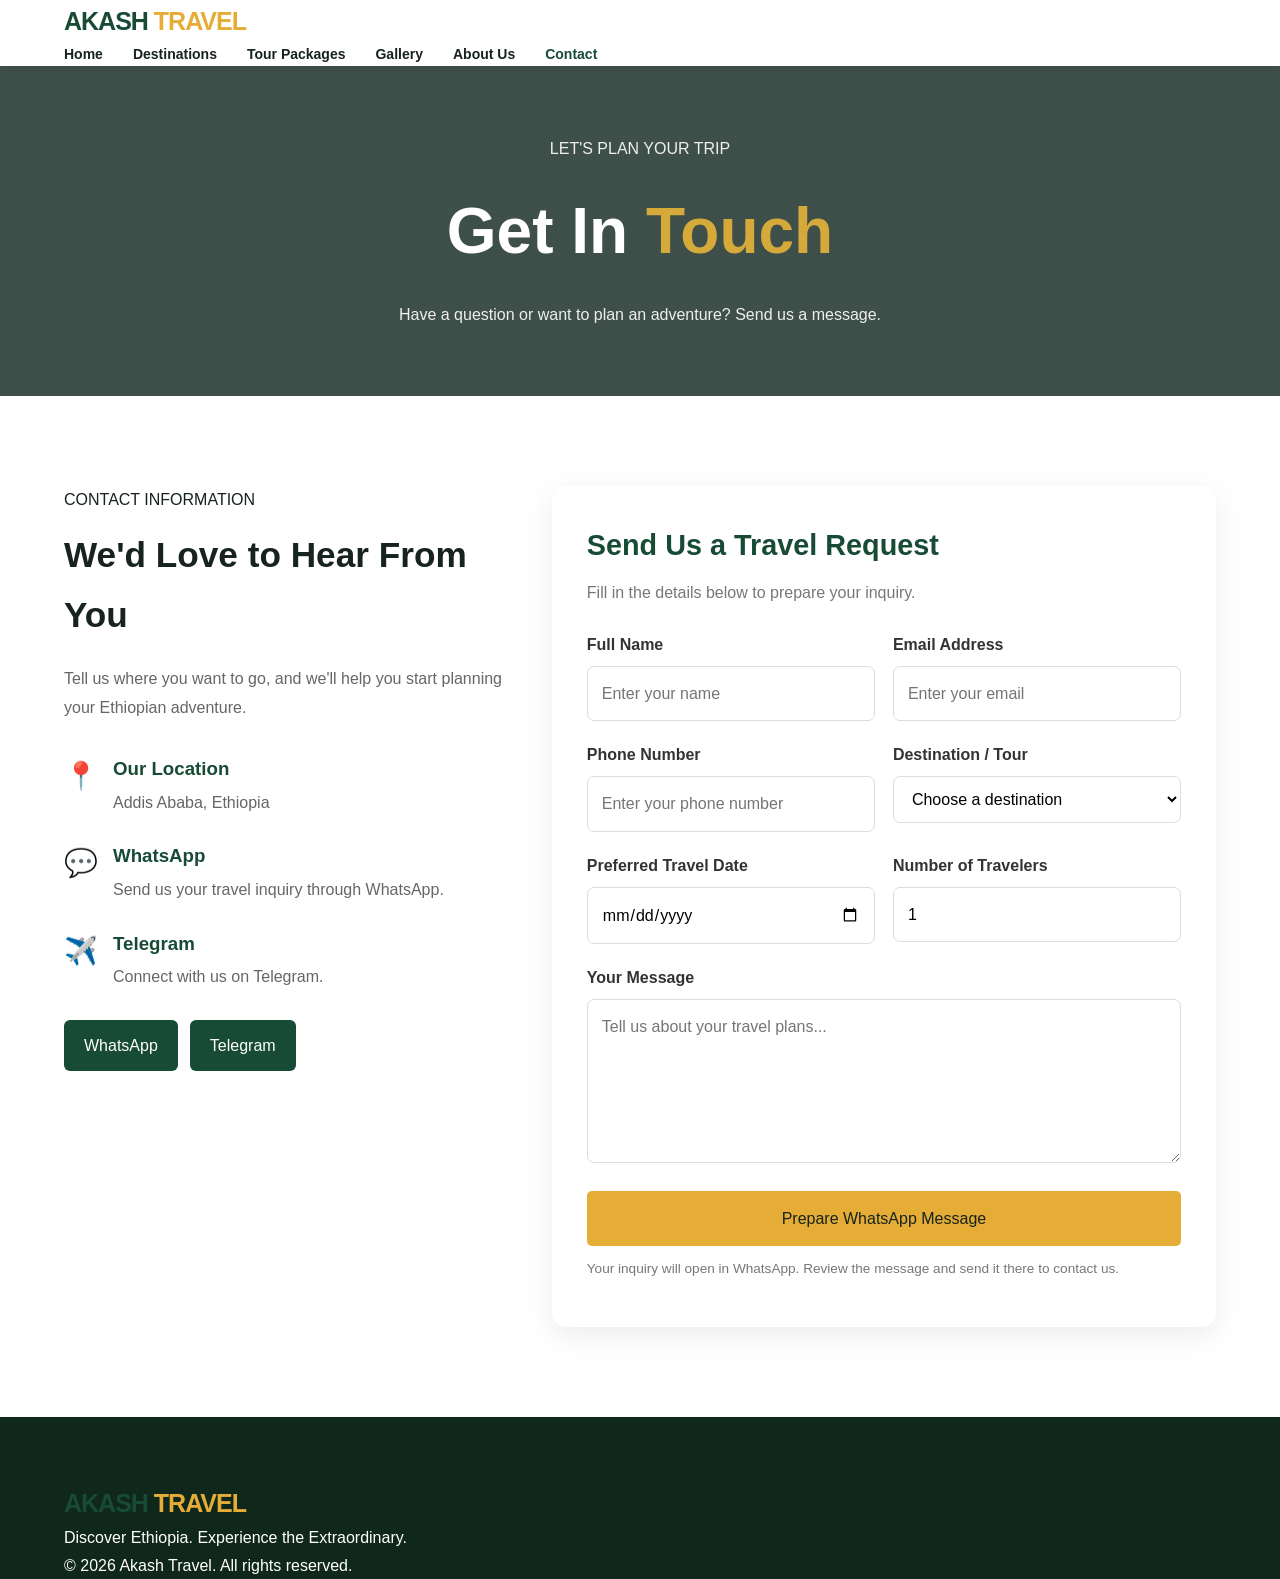
<file: contact.html>
<!DOCTYPE html>
<html lang="en">
<head>
    <meta charset="UTF-8">
    <meta name="viewport" content="width=device-width, initial-scale=1.0">
    <title>Contact Us | Akash Travel</title>
    <link rel="stylesheet" href="style.css">
</head>
<body>

    <!-- HEADER -->
    <header class="header">
        <div class="container nav-container">
            <a href="index.html" class="logo">AKASH <span>TRAVEL</span></a>

            <button class="menu-toggle" id="menuToggle"
                aria-label="Toggle navigation" aria-expanded="false">☰</button>

            <nav class="nav-links" id="navLinks">
                <a href="index.html">Home</a>
                <a href="destinations.html">Destinations</a>
                <a href="packages.html">Tour Packages</a>
                <a href="gallery.html">Gallery</a>
                <a href="about.html">About Us</a>
                <a href="contact.html" class="active">Contact</a>
            </nav>
        </div>
    </header>

    <!-- CONTACT HERO -->
    <section class="contact-hero">
        <div class="container">
            <p class="section-tag">LET'S PLAN YOUR TRIP</p>
            <h1>Get In <span>Touch</span></h1>
            <p>Have a question or want to plan an adventure? Send us a message.</p>
        </div>
    </section>

    <!-- CONTACT CONTENT -->
    <section class="contact-section section-padding">
        <div class="container contact-grid">

            <!-- CONTACT INFORMATION -->
            <div class="contact-info">
                <p class="section-tag">CONTACT INFORMATION</p>
                <h2>We'd Love to Hear From You</h2>

                <p>
                    Tell us where you want to go, and we'll help you
                    start planning your Ethiopian adventure.
                </p>

                <div class="contact-info-item">
                    <span>📍</span>
                    <div>
                        <h3>Our Location</h3>
                        <p>Addis Ababa, Ethiopia</p>
                    </div>
                </div>

                <div class="contact-info-item">
                    <span>💬</span>
                    <div>
                        <h3>WhatsApp</h3>
                        <p>Send us your travel inquiry through WhatsApp.</p>
                    </div>
                </div>

                <div class="contact-info-item">
                    <span>✈️</span>
                    <div>
                        <h3>Telegram</h3>
                        <p>Connect with us on Telegram.</p>
                    </div>
                </div>

                <div class="contact-socials">
                    <a href="https://wa.me/251717213487"
                    target="_blank" rel="noopener">WhatsApp</a>

                   <a href="https://t.me/+251717213487"
                    target="_blank" rel="noopener">Telegram</a>
                </div>
            </div>

            <!-- CONTACT FORM -->
            <div class="contact-form-container">
                <h2>Send Us a Travel Request</h2>
                <p>Fill in the details below to prepare your inquiry.</p>

                <form id="contactForm">

                    <div class="form-row">
                        <div class="form-group">
                            <label for="customerName">Full Name</label>
                            <input type="text" id="customerName"
                                   placeholder="Enter your name" required>
                        </div>

                        <div class="form-group">
                            <label for="customerEmail">Email Address</label>
                            <input type="email" id="customerEmail"
                                   placeholder="Enter your email" required>
                        </div>
                    </div>

                    <div class="form-row">
                        <div class="form-group">
                            <label for="customerPhone">Phone Number</label>
                            <input type="tel" id="customerPhone"
                                   placeholder="Enter your phone number" required>
                        </div>

                        <div class="form-group">
                            <label for="destination">Destination / Tour</label>
                            <select id="destination" required>
                                <option value="">Choose a destination</option>
                                <option value="Lalibela">Lalibela</option>
                                <option value="Simien Mountains">Simien Mountains</option>
                                <option value="Danakil Depression">Danakil Depression</option>
                                <option value="Axum">Axum</option>
                                <option value="Gondar">Gondar</option>
                                <option value="Omo Valley">Omo Valley</option>
                                <option value="Bale Mountains">Bale Mountains</option>
                                <option value="Harar">Harar</option>
                                <option value="Lake Tana">Lake Tana</option>
                                <option value="Custom Tour">Custom Tour</option>
                            </select>
                        </div>
                    </div>

                    <div class="form-row">
                        <div class="form-group">
                            <label for="travelDate">Preferred Travel Date</label>
                            <input type="date" id="travelDate" required>
                        </div>

                        <div class="form-group">
                            <label for="travelers">Number of Travelers</label>
                            <input type="number" id="travelers"
                                   min="1" max="100" value="1" required>
                        </div>
                    </div>

                    <div class="form-group">
                        <label for="message">Your Message</label>
                        <textarea id="message" rows="5"
                                  placeholder="Tell us about your travel plans..."
                                  required></textarea>
                    </div>

                    <button type="submit" class="btn btn-primary form-submit">
                        Prepare WhatsApp Message
                    </button>

                    <p class="form-note">
                        Your inquiry will open in WhatsApp. Review the message
                        and send it there to contact us.
                    </p>

                    <p id="formStatus" class="form-status" role="status"></p>

                </form>
            </div>

        </div>
    </section>

    <!-- FOOTER -->
    <footer class="footer">
        <div class="container footer-content">
            <div>
                <a href="index.html" class="logo">AKASH <span>TRAVEL</span></a>
                <p>Discover Ethiopia. Experience the Extraordinary.</p>
            </div>

            <p>© <span id="year"></span> Akash Travel. All rights reserved.</p>
        </div>
    </footer>

    <script src="script.js"></script>
</body>
</html>
</file>
<file: style.css>
/* =================================
   AKASH TRAVEL - MAIN STYLESHEET
================================= */

* {
    margin: 0;
    padding: 0;
    box-sizing: border-box;
}

:root {
    --green: #174b35;
    --dark-green: #103526;
    --gold: #e5ad35;
    --dark: #17231d;
    --white: #ffffff;
    --light: #f5f7f3;
    --gray: #6b756f;
}

html {
    scroll-behavior: smooth;
}

body {
    font-family: 'DM Sans', sans-serif;
    color: var(--dark);
    line-height: 1.7;
}

.container {
    width: 90%;
    max-width: 1200px;
    margin: auto;
}

.section-padding {
    padding: 90px 0;
}

/* NAVIGATION */

.header {
    background: var(--white);
    position: sticky;
    top: 0;
    z-index: 1000;
    box-shadow: 0 2px 15px rgba(0,0,0,0.06);
}

.navbar {
    min-height: 80px;
    display: flex;
    justify-content: space-between;
    align-items: center;
}

.logo {
    font-size: 25px;
    font-weight: 800;
    color: var(--green);
    text-decoration: none;
    letter-spacing: -1px;
}

.logo span {
    color: var(--gold);
}

.nav-links {
    display: flex;
    list-style: none;
    gap: 30px;
}

.nav-links a {
    text-decoration: none;
    color: var(--dark);
    font-size: 14px;
    font-weight: 600;
    transition: 0.3s;
}

.nav-links a:hover,
.nav-links a.active {
    color: var(--green);
}

.nav-button {
    background: var(--green);
    color: white;
    padding: 12px 22px;
    border-radius: 6px;
    text-decoration: none;
    font-size: 14px;
    font-weight: 700;
    transition: 0.3s;
}

.nav-button:hover {
    background: var(--gold);
    color: var(--dark);
}

.menu-toggle {
    display: none;
    border: none;
    background: none;
    font-size: 28px;
    cursor: pointer;
}

/* HERO SECTION */

.hero {
    min-height: 680px;
    position: relative;
    display: flex;
    align-items: center;
    background:
        url("https://images.unsplash.com/photo-1464822759023-fed622ff2c3b?w=1800")
        center/cover no-repeat;
    color: white;
}

.hero-overlay {
    position: absolute;
    inset: 0;
    background: linear-gradient(
        90deg,
        rgba(8,30,20,0.92),
        rgba(8,30,20,0.55),
        rgba(8,30,20,0.15)
    );
}

.hero-content {
    position: relative;
    z-index: 1;
    padding-top: 65px;
    padding-bottom: 65px;
}

.hero-label,
.section-label {
    color: var(--gold);
    font-size: 13px;
    font-weight: 800;
    letter-spacing: 2px;
}

.hero h1 {
    font-family: 'Playfair Display', serif;
    font-size: clamp(38px, 5vw, 68px);
    line-height: 1.2;
    max-width: 850px;
    margin: 20px 0;
}

.hero h1 span {
    color: var(--gold);
}

.hero-content > p {
    max-width: 600px;
    font-size: 17px;
    color: #e8eee9;
    margin-bottom: 30px;
}

.hero-buttons {
    display: flex;
    flex-wrap: wrap;
    gap: 15px;
}

.btn {
    display: inline-block;
    text-decoration: none;
    padding: 14px 25px;
    border-radius: 5px;
    font-weight: 700;
    transition: 0.3s;
}

.btn-primary {
    background: var(--gold);
    color: var(--dark);
}

.btn-primary:hover {
    background: white;
    transform: translateY(-3px);
}

.btn-outline {
    border: 1px solid white;
    color: white;
}

.btn-outline:hover {
    background: white;
    color: var(--green);
}

.hero-info {
    display: flex;
    gap: 65px;
    margin-top: 60px;
    flex-wrap: wrap;
}

.hero-info h3 {
    font-size: 27px;
    color: var(--gold);
}

.hero-info p {
    color: #e4e9e5;
    font-size: 13px;
}

/* INTRODUCTION */

.intro-grid {
    display: grid;
    grid-template-columns: 1fr 1fr;
    gap: 65px;
    align-items: center;
}

.intro-image {
    position: relative;
}

.intro-image img {
    width: 100%;
    height: 440px;
    object-fit: cover;
    border-radius: 12px;
}

.image-badge {
    position: absolute;
    bottom: 25px;
    left: 25px;
    background: white;
    padding: 15px 22px;
    border-left: 4px solid var(--gold);
    border-radius: 5px;
    display: flex;
    flex-direction: column;
}

.image-badge span {
    color: var(--gray);
    font-size: 13px;
}

.intro-content h2,
.section-heading h2,
.center-heading h2,
.cta h2 {
    font-family: 'Playfair Display', serif;
    font-size: 38px;
    line-height: 1.3;
    margin: 15px 0;
}

.intro-content p {
    color: var(--gray);
    margin-bottom: 18px;
}

.text-link {
    display: inline-block;
    color: var(--green);
    font-weight: 800;
    text-decoration: none;
    margin-top: 15px;
}

.text-link:hover {
    color: var(--gold);
}

/* DESTINATIONS */

.destinations {
    background: var(--light);
}

.section-heading {
    display: flex;
    justify-content: space-between;
    align-items: end;
    margin-bottom: 35px;
    gap: 20px;
}

.destination-grid {
    display: grid;
    grid-template-columns: repeat(3, 1fr);
    gap: 25px;
}

.destination-card {
    background: white;
    border-radius: 10px;
    overflow: hidden;
    transition: 0.3s;
    box-shadow: 0 5px 20px rgba(0,0,0,0.05);
}

.destination-card:hover {
    transform: translateY(-8px);
    box-shadow: 0 15px 30px rgba(0,0,0,0.12);
}

.destination-card img {
    width: 100%;
    height: 240px;
    object-fit: cover;
}

.card-content {
    padding: 25px;
}

.card-content span {
    color: var(--green);
    font-size: 11px;
    font-weight: 800;
    letter-spacing: 1px;
}

.card-content h3 {
    font-family: 'Playfair Display', serif;
    font-size: 24px;
    margin: 8px 0;
}

.card-content p {
    color: var(--gray);
    font-size: 14px;
    margin-bottom: 15px;
}

.card-content a {
    text-decoration: none;
    color: var(--green);
    font-weight: 800;
}

/* WHY CHOOSE US */

.why-us {
    background: white;
}

.center-heading {
    text-align: center;
    max-width: 650px;
    margin: 0 auto 45px;
}

.center-heading p {
    color: var(--gray);
}

.features-grid {
    display: grid;
    grid-template-columns: repeat(4, 1fr);
    gap: 22px;
}

.feature-card {
    text-align: center;
    padding: 30px 20px;
    border: 1px solid #e8eee9;
    border-radius: 10px;
    transition: 0.3s;
}

.feature-card:hover {
    border-color: var(--gold);
    transform: translateY(-5px);
}

.feature-icon {
    width: 60px;
    height: 60px;
    background: #f6f1e5;
    color: var(--green);
    border-radius: 50%;
    display: grid;
    place-items: center;
    margin: 0 auto 20px;
    font-size: 26px;
}

.feature-card h3 {
    font-size: 17px;
    margin-bottom: 10px;
}

.feature-card p {
    color: var(--gray);
    font-size: 13px;
}

/* CALL TO ACTION */

.cta {
    background:
        linear-gradient(rgba(12,49,32,0.90), rgba(12,49,32,0.90)),
        url("https://images.unsplash.com/photo-1472396961693-142e6e269027?w=1600")
        center/cover;
    text-align: center;
    color: white;
}

.cta-content {
    max-width: 750px;
}

.cta h2 {
    font-size: 42px;
}

.cta p {
    color: #e1e9e2;
    margin-bottom: 25px;
}

/* FOOTER */

.footer {
    background: #10271c;
    color: white;
    padding-top: 65px;
}

.footer-grid {
    display: grid;
    grid-template-columns: 2fr 1fr 1fr;
    gap: 60px;
    padding-bottom: 45px;
}

.footer-logo {
    color: white;
    display: inline-block;
    margin-bottom: 15px;
}

.footer-grid p {
    color: #b8c5bc;
    font-size: 14px;
    max-width: 350px;
}

.footer-grid h3 {
    margin-bottom: 20px;
}

.footer-grid a:not(.logo) {
    display: block;
    text-decoration: none;
    color: #b8c5bc;
    margin-bottom: 10px;
    font-size: 14px;
}

.footer-grid a:hover {
    color: var(--gold);
}

.footer-bottom {
    border-top: 1px solid #294435;
    padding: 20px 5%;
    display: flex;
    justify-content: space-between;
    gap: 15px;
    color: #b8c5bc;
    font-size: 12px;
}

/* RESPONSIVE DESIGN */

@media (max-width: 900px) {

    .nav-links {
        gap: 15px;
    }

    .destination-grid {
        grid-template-columns: repeat(2, 1fr);
    }

    .features-grid {
        grid-template-columns: repeat(2, 1fr);
    }

    .intro-grid {
        gap: 30px;
    }
}

@media (max-width: 700px) {

    .navbar {
        min-height: 70px;
    }

    .menu-toggle {
        display: block;
    }

    .nav-links {
        display: none;
        position: absolute;
        top: 70px;
        left: 0;
        width: 100%;
        background: white;
        flex-direction: column;
        padding: 25px 5%;
        gap: 20px;
        box-shadow: 0 10px 15px rgba(0,0,0,0.08);
    }

    .nav-links.show {
        display: flex;
    }

    .nav-button {
        display: none;
    }

    .hero {
        min-height: 620px;
    }

    .hero-info {
        gap: 25px;
    }

    .intro-grid {
        grid-template-columns: 1fr;
    }

    .intro-image img {
        height: 320px;
    }

    .destination-grid {
        grid-template-columns: 1fr;
    }

    .section-heading {
        align-items: flex-start;
        flex-direction: column;
    }

    .features-grid {
        grid-template-columns: 1fr;
    }

    .footer-grid {
        grid-template-columns: 1fr;
        gap: 30px;
    }

    .footer-bottom {
        flex-direction: column;
        text-align: center;
    }

    .intro-content h2,
    .section-heading h2,
    .center-heading h2 {
        font-size: 30px;
    }

    .cta h2 {
        font-size: 32px;
    }
}

/* =================================
   DESTINATIONS PAGE
================================= */

.destination-hero {
    min-height: 430px;
    position: relative;
    display: flex;
    align-items: center;
    color: white;
    background:
        url("https://images.unsplash.com/photo-1464822759023-fed622ff2c3b?w=1800")
        center/cover no-repeat;
}

.destination-hero-overlay {
    position: absolute;
    inset: 0;
    background: linear-gradient(
        90deg,
        rgba(8,30,20,0.92),
        rgba(8,30,20,0.45)
    );
}

.destination-hero-content {
    position: relative;
    z-index: 1;
    padding-top: 70px;
    padding-bottom: 70px;
}

.destination-hero h1 {
    font-family: 'Playfair Display', serif;
    font-size: clamp(40px, 6vw, 60px);
    line-height: 1.2;
    margin: 18px 0;
}

.destination-hero h1 span {
    color: var(--gold);
}

.destination-hero p {
    max-width: 570px;
    color: #e5eee7;
    margin-bottom: 25px;
}

.destination-intro {
    padding-bottom: 45px;
}

.destination-intro .center-heading {
    max-width: 750px;
}

.destination-tools {
    display: flex;
    justify-content: space-between;
    align-items: center;
    gap: 20px;
    flex-wrap: wrap;
    margin-bottom: 40px;
}

.search-box {
    display: flex;
    align-items: center;
    gap: 10px;
    background: white;
    border: 1px solid #dce5de;
    border-radius: 7px;
    padding: 12px 16px;
    min-width: 260px;
}

.search-box span {
    font-size: 24px;
    color: var(--green);
}

.search-box input {
    border: none;
    outline: none;
    width: 100%;
    font-family: inherit;
    font-size: 14px;
}

.filter-buttons {
    display: flex;
    gap: 10px;
    flex-wrap: wrap;
}

.filter-btn {
    padding: 10px 17px;
    border: 1px solid #dce5de;
    background: white;
    border-radius: 5px;
    cursor: pointer;
    font-family: inherit;
    font-weight: 600;
    transition: 0.3s;
}

.filter-btn:hover,
.filter-btn.active {
    background: var(--green);
    color: white;
    border-color: var(--green);
}

.all-destinations {
    background: var(--light);
}

.destination-gallery {
    display: grid;
    grid-template-columns: repeat(3, 1fr);
    gap: 25px;
}

.destination-item {
    background: white;
    border-radius: 10px;
    overflow: hidden;
    box-shadow: 0 5px 20px rgba(0,0,0,0.05);
    transition: 0.3s;
}

.destination-item:hover {
    transform: translateY(-7px);
    box-shadow: 0 15px 30px rgba(0,0,0,0.12);
}

.destination-photo {
    height: 230px;
    position: relative;
    overflow: hidden;
}

.destination-photo img {
    width: 100%;
    height: 100%;
    object-fit: cover;
    transition: 0.5s;
}

.destination-item:hover .destination-photo img {
    transform: scale(1.07);
}

.destination-tag {
    position: absolute;
    top: 15px;
    left: 15px;
    background: var(--gold);
    color: var(--dark);
    padding: 6px 13px;
    font-size: 11px;
    font-weight: 800;
    border-radius: 4px;
}

.destination-details {
    padding: 23px;
}

.destination-location {
    font-size: 11px;
    color: var(--green);
    font-weight: 800;
    letter-spacing: 1px;
}

.destination-details h3 {
    font-family: 'Playfair Display', serif;
    font-size: 23px;
    margin: 8px 0;
}

.destination-details p {
    color: var(--gray);
    font-size: 14px;
    min-height: 70px;
    margin-bottom: 15px;
}

.destination-link {
    display: inline-block;
    color: var(--green);
    font-weight: 800;
    font-size: 14px;
    text-decoration: none;
}

.destination-link:hover {
    color: var(--gold);
}

.destination-item.hidden {
    display: none;
}

.no-results {
    text-align: center;
    color: var(--gray);
    padding: 35px 10px;
    font-weight: 600;
}

/* DESTINATION RESPONSIVENESS */

@media (max-width: 900px) {
    .destination-gallery {
        grid-template-columns: repeat(2, 1fr);
    }
}

@media (max-width: 700px) {
    .destination-gallery {
        grid-template-columns: 1fr;
    }

    .destination-tools {
        align-items: stretch;
    }

    .search-box {
        width: 100%;
        min-width: 0;
    }

    .filter-buttons {
        gap: 8px;
    }

    .filter-btn {
        font-size: 12px;
        padding: 9px 12px;
    }

    .destination-photo {
        height: 250px;
    }

    .destination-details p {
        min-height: auto;
    }
}

/* =================================
   AKASH TRAVEL - TOUR PACKAGES
================================= */

.package-hero {
    min-height: 430px;
    position: relative;
    display: flex;
    align-items: center;
    color: white;
    background:
        url("https://images.unsplash.com/photo-1500530855697-b586d89ba3ee?w=1800")
        center/cover no-repeat;
}

.package-hero-overlay {
    position: absolute;
    inset: 0;
    background: linear-gradient(
        90deg,
        rgba(8,30,20,0.92),
        rgba(8,30,20,0.45)
    );
}

.package-hero-content {
    position: relative;
    z-index: 1;
    padding-top: 70px;
    padding-bottom: 70px;
}

.package-hero h1 {
    font-family: 'Playfair Display', serif;
    font-size: clamp(40px, 6vw, 60px);
    line-height: 1.2;
    margin: 18px 0;
}

.package-hero h1 span {
    color: var(--gold);
}

.package-hero p {
    max-width: 550px;
    color: #e5eee7;
    margin-bottom: 25px;
}

.package-intro {
    padding-bottom: 45px;
}

.tour-packages {
    background: var(--light);
}

.package-filter {
    display: flex;
    justify-content: center;
    flex-wrap: wrap;
    gap: 12px;
    margin-bottom: 40px;
}

.package-filter-btn {
    padding: 11px 20px;
    border: 1px solid #dce5de;
    background: white;
    border-radius: 5px;
    cursor: pointer;
    font-family: inherit;
    font-weight: 700;
    transition: 0.3s;
}

.package-filter-btn:hover,
.package-filter-btn.active {
    background: var(--green);
    color: white;
    border-color: var(--green);
}

.package-grid {
    display: grid;
    grid-template-columns: repeat(3, 1fr);
    gap: 25px;
}

.package-card {
    background: white;
    border-radius: 10px;
    overflow: hidden;
    box-shadow: 0 5px 20px rgba(0,0,0,0.05);
    transition: 0.3s;
}

.package-card:hover {
    transform: translateY(-7px);
    box-shadow: 0 15px 30px rgba(0,0,0,0.12);
}

.package-card.hidden {
    display: none;
}

.package-image {
    height: 230px;
    position: relative;
    overflow: hidden;
}

.package-image img {
    width: 100%;
    height: 100%;
    object-fit: cover;
    transition: 0.5s;
}

.package-card:hover .package-image img {
    transform: scale(1.07);
}

.package-label {
    position: absolute;
    top: 15px;
    left: 15px;
    background: var(--gold);
    color: var(--dark);
    padding: 6px 12px;
    font-size: 10px;
    font-weight: 800;
    border-radius: 4px;
}

.package-content {
    padding: 23px;
}

.package-category {
    color: var(--green);
    font-size: 11px;
    font-weight: 800;
    letter-spacing: 1px;
}

.package-content h3 {
    font-family: 'Playfair Display', serif;
    font-size: 22px;
    line-height: 1.3;
    margin: 10px 0;
}

.package-content > p {
    color: var(--gray);
    font-size: 14px;
    min-height: 75px;
    margin-bottom: 15px;
}

.package-info {
    display: flex;
    justify-content: space-between;
    flex-wrap: wrap;
    gap: 8px;
    padding: 15px 0;
    border-top: 1px solid #e8eee9;
    border-bottom: 1px solid #e8eee9;
    font-size: 12px;
    color: var(--gray);
}

.package-bottom {
    display: flex;
    justify-content: space-between;
    align-items: center;
    gap: 10px;
    margin-top: 18px;
}

.package-bottom small {
    display: block;
    color: var(--gray);
    font-size: 10px;
    font-weight: 700;
}

.package-bottom strong {
    color: var(--green);
    font-size: 13px;
}

.package-book-btn {
    display: inline-block;
    background: var(--green);
    color: white;
    padding: 10px 13px;
    border-radius: 5px;
    text-decoration: none;
    font-size: 12px;
    font-weight: 700;
    transition: 0.3s;
}

.package-book-btn:hover {
    background: var(--gold);
    color: var(--dark);
}

/* CUSTOM TOUR */

.custom-tour {
    text-align: center;
    color: white;
    background:
        linear-gradient(rgba(12,49,32,0.91), rgba(12,49,32,0.91)),
        url("https://images.unsplash.com/photo-1472396961693-142e6e269027?w=1600")
        center/cover;
}

.custom-tour-content {
    max-width: 750px;
}

.custom-tour h2 {
    font-family: 'Playfair Display', serif;
    font-size: 38px;
    margin: 15px 0;
}

.custom-tour p {
    color: #e5eee7;
    margin-bottom: 25px;
}

/* RESPONSIVE PACKAGES */

@media (max-width: 900px) {
    .package-grid {
        grid-template-columns: repeat(2, 1fr);
    }
}

@media (max-width: 700px) {
    .package-grid {
        grid-template-columns: 1fr;
    }

    .package-content > p {
        min-height: auto;
    }

    .package-filter {
        justify-content: flex-start;
    }

    .package-filter-btn {
        font-size: 12px;
        padding: 9px 13px;
    }

    .custom-tour h2 {
        font-size: 30px;
    }
}
/* ==============================
   ABOUT US PAGE
============================== */

.about-hero,
.contact-hero {
    min-height: 330px;
    display: flex;
    align-items: center;
    text-align: center;
    color: white;
    background:
        linear-gradient(rgba(8, 30, 23, 0.78), rgba(8, 30, 23, 0.78)),
        url("https://images.unsplash.com/photo-1470770841072-f978cf4d019e")
        center/cover no-repeat;
}

.about-hero h1,
.contact-hero h1 {
    font-size: clamp(2.4rem, 5vw, 4rem);
    margin: 15px 0;
}

.about-hero h1 span,
.contact-hero h1 span {
    color: #d5a93a;
}

.about-hero p,
.contact-hero p {
    color: #eeeeee;
}

.about-grid {
    display: grid;
    grid-template-columns: 1fr 1fr;
    align-items: center;
    gap: 50px;
}

.about-image img {
    width: 100%;
    min-height: 350px;
    object-fit: cover;
    border-radius: 14px;
}

.about-text h2,
.contact-info h2 {
    font-size: 2.2rem;
    margin: 12px 0 20px;
}

.about-text p {
    line-height: 1.8;
    margin-bottom: 18px;
}

.mission-section {
    background: #f5f7f3;
}

.mission-grid,
.why-grid {
    display: grid;
    grid-template-columns: repeat(3, 1fr);
    gap: 25px;
}

.mission-card,
.why-card {
    background: white;
    padding: 32px 25px;
    border-radius: 12px;
    box-shadow: 0 5px 20px rgba(0, 0, 0, 0.06);
    transition: transform 0.3s ease;
}

.mission-card:hover,
.why-card:hover {
    transform: translateY(-7px);
}

.mission-icon,
.why-card span {
    font-size: 2.2rem;
}

.mission-card h3,
.why-card h3 {
    margin: 15px 0 10px;
    color: #174b35;
}

.mission-card p,
.why-card p {
    line-height: 1.7;
    color: #666;
}

.section-heading {
    text-align: center;
    margin-bottom: 40px;
}

.section-heading h2 {
    font-size: 2.2rem;
    margin: 12px 0;
}

.about-cta {
    padding: 75px 20px;
    text-align: center;
    color: white;
    background: #174b35;
}

.about-cta h2 {
    font-size: 2.3rem;
    margin-bottom: 12px;
}

.about-cta p {
    margin-bottom: 25px;
}


/* ==============================
   CONTACT PAGE
============================== */

.contact-grid {
    display: grid;
    grid-template-columns: 0.8fr 1.2fr;
    gap: 45px;
    align-items: start;
}

.contact-info > p:not(.section-tag) {
    line-height: 1.8;
    color: #666;
    margin-bottom: 30px;
}

.contact-info-item {
    display: flex;
    gap: 15px;
    align-items: flex-start;
    margin-bottom: 25px;
}

.contact-info-item span {
    font-size: 1.7rem;
}

.contact-info-item h3 {
    color: #174b35;
    margin-bottom: 5px;
}

.contact-info-item p {
    color: #666;
    line-height: 1.6;
}

.contact-socials {
    display: flex;
    flex-wrap: wrap;
    gap: 12px;
    margin-top: 30px;
}

.contact-socials a {
    background: #174b35;
    color: white;
    text-decoration: none;
    padding: 12px 20px;
    border-radius: 6px;
    transition: background 0.3s;
}

.contact-socials a:hover {
    background: #d5a93a;
    color: #173526;
}

.contact-form-container {
    background: #fff;
    padding: 35px;
    border-radius: 14px;
    box-shadow: 0 8px 30px rgba(0, 0, 0, 0.08);
}

.contact-form-container h2 {
    color: #174b35;
    font-size: 1.8rem;
    margin-bottom: 10px;
}

.contact-form-container > p {
    color: #777;
    margin-bottom: 25px;
    line-height: 1.6;
}

.form-row {
    display: grid;
    grid-template-columns: 1fr 1fr;
    gap: 18px;
}

.form-group {
    margin-bottom: 20px;
}

.form-group label {
    display: block;
    margin-bottom: 8px;
    font-weight: 600;
    color: #333;
}

.form-group input,
.form-group select,
.form-group textarea {
    width: 100%;
    padding: 13px 14px;
    border: 1px solid #ddd;
    border-radius: 7px;
    font: inherit;
    outline: none;
    background: #fff;
}

.form-group input:focus,
.form-group select:focus,
.form-group textarea:focus {
    border-color: #174b35;
    box-shadow: 0 0 0 3px rgba(23, 75, 53, 0.1);
}

.form-group textarea {
    resize: vertical;
}

.form-submit {
    width: 100%;
    border: none;
    cursor: pointer;
    font: inherit;
}

.form-note {
    font-size: 0.85rem;
    color: #777;
    margin-top: 13px;
    line-height: 1.5;
}

.form-status {
    margin-top: 12px;
    font-weight: 600;
    color: #174b35;
}


/* ==============================
   RESPONSIVE DESIGN
============================== */

@media (max-width: 768px) {
    .about-grid,
    .contact-grid {
        grid-template-columns: 1fr;
    }

    .mission-grid,
    .why-grid {
        grid-template-columns: 1fr;
    }

    .about-hero,
    .contact-hero {
        min-height: 260px;
    }

    .about-text h2,
    .contact-info h2 {
        font-size: 1.8rem;
    }

    .form-row {
        grid-template-columns: 1fr;
        gap: 0;
    }

    .contact-form-container {
        padding: 24px 18px;
    }

    .about-cta h2 {
        font-size: 1.8rem;
    }
}
/* ==============================
   GALLERY PAGE
============================== */

.gallery-hero {
    min-height: 330px;
    display: flex;
    align-items: center;
    text-align: center;
    color: white;
    background:
        linear-gradient(rgba(8, 30, 23, 0.75), rgba(8, 30, 23, 0.75)),
        url("https://images.unsplash.com/photo-1464822759023-fed622ff2c3b")
        center/cover no-repeat;
}

.gallery-hero h1 {
    font-size: clamp(2.5rem, 5vw, 4rem);
    margin: 15px 0;
}

.gallery-hero h1 span {
    color: #d5a93a;
}

.gallery-filters {
    display: flex;
    justify-content: center;
    flex-wrap: wrap;
    gap: 12px;
    margin: 30px 0;
}

.gallery-filter {
    border: 1px solid #174b35;
    background: white;
    color: #174b35;
    padding: 11px 22px;
    border-radius: 30px;
    cursor: pointer;
    font: inherit;
    transition: 0.3s;
}

.gallery-filter:hover,
.gallery-filter.active {
    background: #174b35;
    color: white;
}

.gallery-grid {
    display: grid;
    grid-template-columns: repeat(3, 1fr);
    gap: 22px;
}

.gallery-item {
    height: 280px;
    position: relative;
    overflow: hidden;
    border-radius: 12px;
    cursor: pointer;
}

.gallery-item img {
    width: 100%;
    height: 100%;
    object-fit: cover;
    transition: transform 0.5s;
}

.gallery-item:hover img {
    transform: scale(1.08);
}

.gallery-overlay {
    position: absolute;
    inset: 0;
    display: flex;
    flex-direction: column;
    justify-content: flex-end;
    padding: 25px;
    color: white;
    background: linear-gradient(transparent, rgba(0, 0, 0, 0.8));
}

.gallery-overlay h3 {
    font-size: 1.3rem;
    margin-bottom: 5px;
}

.experiences-section {
    background: #f5f7f3;
}

.experience-grid {
    display: grid;
    grid-template-columns: repeat(3, 1fr);
    gap: 25px;
}

.experience-card {
    background: white;
    padding: 30px;
    border-radius: 12px;
    box-shadow: 0 5px 20px rgba(0, 0, 0, 0.06);
}

.experience-icon {
    font-size: 2rem;
    margin-bottom: 15px;
}

.experience-card p {
    line-height: 1.8;
    color: #555;
    margin-bottom: 20px;
}

.experience-card h3 {
    color: #174b35;
    margin-bottom: 6px;
}

.experience-card span {
    color: #888;
    font-size: 0.9rem;
}

.gallery-item.hidden {
    display: none;
}

@media (max-width: 768px) {
    .gallery-grid {
        grid-template-columns: repeat(2, 1fr);
    }

    .experience-grid {
        grid-template-columns: 1fr;
    }

    .gallery-item {
        height: 220px;
    }
}

@media (max-width: 480px) {
    .gallery-grid {
        grid-template-columns: 1fr;
    }
}
</file>
